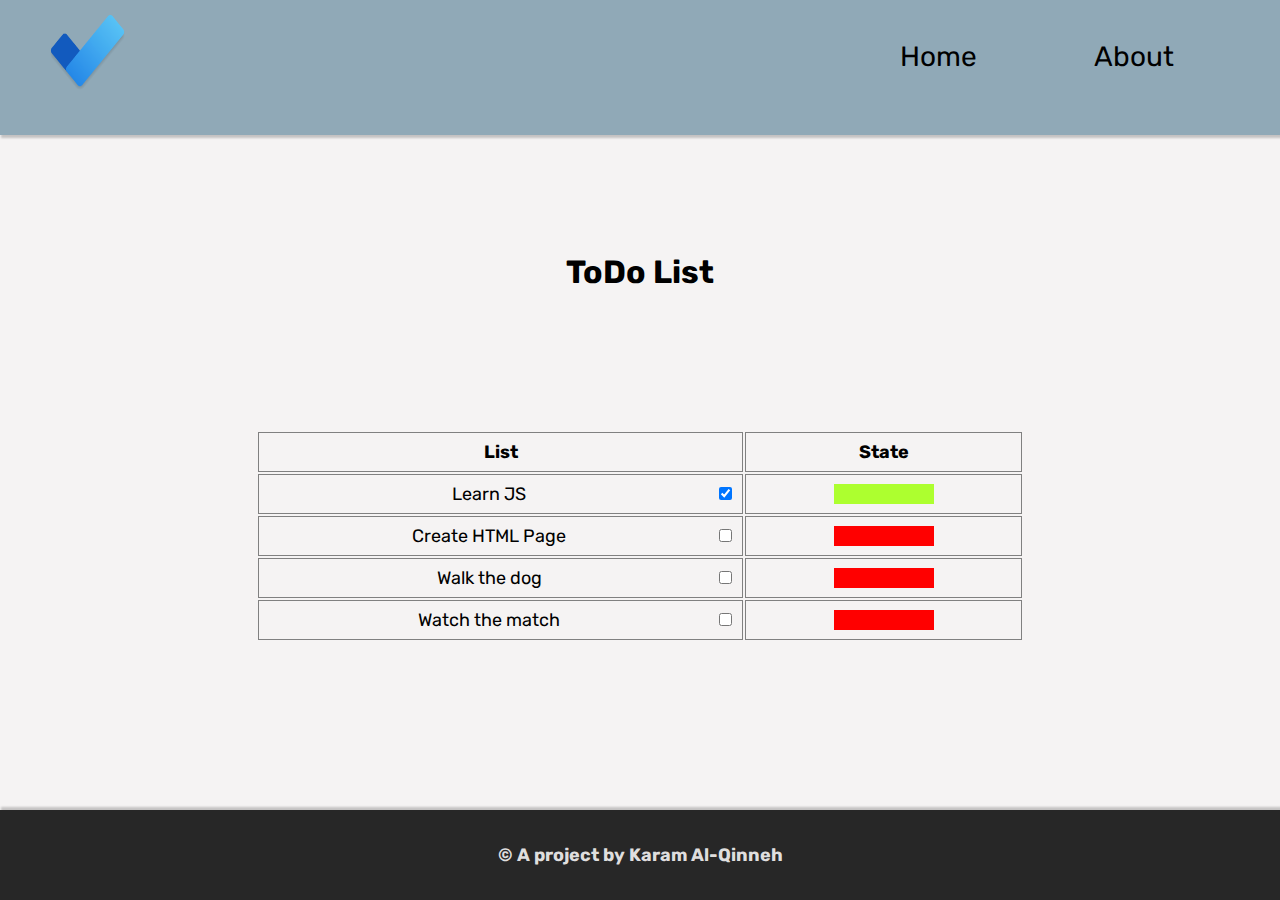
<file: index.html>
<!DOCTYPE html>
<html lang="en">
<head>
    <meta charset="UTF-8">
    <meta http-equiv="X-UA-Compatible" content="IE=edge">
    <meta name="viewport" content="width=device-width, initial-scale=1.0">
    <link href="https://fonts.googleapis.com/css2?family=Rubik&display=swap" rel="stylesheet">
    <link rel="stylesheet" href="./style/global.css">
    <link rel="stylesheet" href="./style/index.css">
    <title>Home</title>
</head>
<body>
    
    <header>
        <img src="./assets/logo.png" alt="logo" class="logo">
        <nav class="nav-bar">
            <ul>
                <a href="./index.html"><li>Home</li></a>
                <a href="./about.html"><li>About</li></a>
            </ul>
        </nav>
    </header>
    <main>
        <h1>ToDo List</h1>
        <table>
            <tr>
              <th>List</th>
              <th>State</th>
            </tr>
            <tr>
              <td>Learn JS <span><input type="checkBox" checked></span>  </td>
              <td>
                <div class="state-box green"></div>
              </td>
            </tr>
            <tr>
              <td>Create HTML Page <span><input type="checkBox"></span></td>
              <td>
                  <div class="state-box red"></div>
              </td>
            </tr>
            <tr>
              <td>Walk the dog <span><input type="checkBox"></span></td>
              <td><div class="state-box red"></div></td>
            </tr>
            <tr>
              <td>Watch the match <span><input type="checkBox"></span></td>
              <td><div class="state-box red"></div></td>
            </tr>
          </table>
    </main>
    <footer>
        <h3>&#169 A project by Karam Al-Qinneh</h3>
    </footer>
    <script src="./js/app.js"></script>
</body>
</html>
</file>
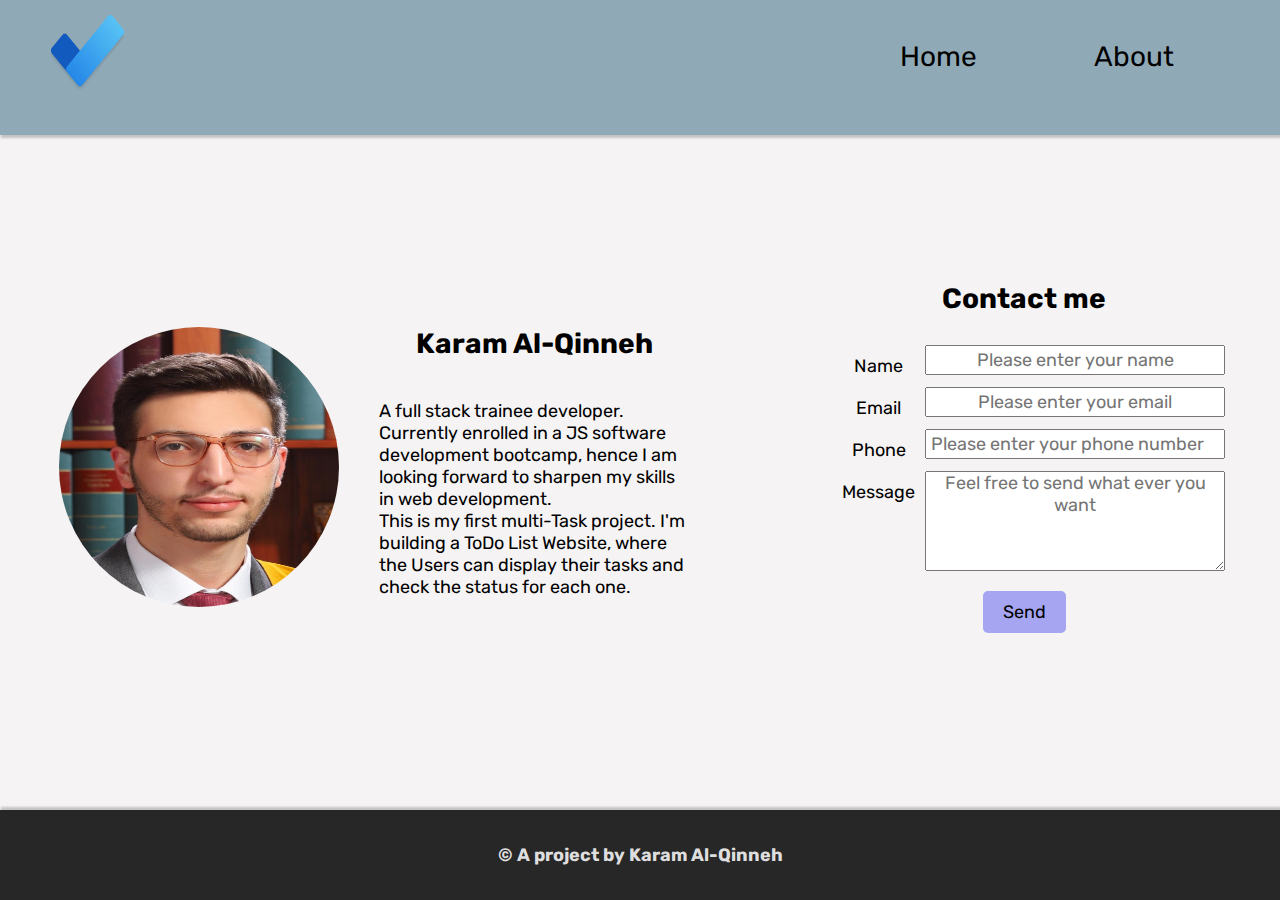
<file: about.html>
<!DOCTYPE html>
<html lang="en">
<head>
    <meta charset="UTF-8">
    <meta http-equiv="X-UA-Compatible" content="IE=edge">
    <meta name="viewport" content="width=device-width, initial-scale=1.0">
    <link href="https://fonts.googleapis.com/css2?family=Rubik&display=swap" rel="stylesheet">
    <link rel="stylesheet" href="./style/global.css">
    <link rel="stylesheet" href="./style/about.css">
    <title>About</title>
</head>
<body>
    <header>
        <img src="./assets/logo.png" alt="logo" class="logo">
        <nav class="nav-bar">
            <ul>
                <a href="./index.html"><li>Home</li></a>
                <a href="./about.html"><li>About</li></a>
            </ul>
        </nav>
    </header>
    <main>
        <section id="aboutMe">
            <img src="./assets/aboutMePhoto.jpeg" alt="A photo of the author">
            <div class="overview-container">
                <h3>Karam Al-Qinneh</h3>
                <div class="description">
                    <p>A full stack trainee developer. Currently enrolled in a JS software development bootcamp, hence I am looking forward to sharpen my skills in web development. </p>
                    <p>This is my first multi-Task project. I'm building a ToDo List Website, where the Users can display their tasks and check the status for each one.
                    </p>
                </div>
            </div>    
        </section>
        <section id="contactMe">
            <h3>Contact me</h3>
            <form action="">
                    <div class="form-containter">
                        <label for="name">Name</label>
                        <input type="text" id="name" name="name" placeholder="Please enter your name">
                        <label for="email">Email</label>
                        <input type="email" id="email" name="email" placeholder="Please enter your email">
                        <label for="number">Phone</label>
                        <input type="number" id="number" name="number" placeholder="Please enter your phone number">
                        <label for="message">Message</label>
                        <textarea id="message" name="message" placeholder="Feel free to send what ever you want"></textarea>
                    </div>
                    <button type="submit">Send</button>    
            </form>
        </section>
    </main>
    <footer>
        <h3>&#169 A project by Karam Al-Qinneh</h3>
    </footer>
</body>
</html>
</file>
<file: style/global.css>
* {
    box-sizing: border-box;
    margin: 0;
    padding: 0;
    font-size: 18px;
    font-family: 'Rubik', sans-serif;
}

header {
    display: flex;
    justify-content: space-between;
    height: 15vh;
    background-color: #90a9b7;
    box-shadow: 2px 2px 2px 1px rgba(0, 0, 0, 0.2);

}

.logo {
    height: 75px;
    width: 75px;
    margin-top: 14.5px;
    margin-left: 50px;
}


.nav-bar ul {
    list-style-type: none;
    margin-right: 50px;
}

.nav-bar ul li {
    display: inline-block;
    height: 10vh;
    margin-top: 40px;

}

.nav-bar ul a li  {
    text-decoration: none;
    color: #000;
    width: 15vw;
    text-align: center;
    font-size: 28px;
}

body {
    background: #f5f3f3;
}

main {
    width: 100%;
}

footer {
    height: 10vh;
    background-color: #272727;
    color: rgb(223, 222, 222);
    text-align: center;
    display: flex;
    width: 100%;
    align-items: center;
    justify-content: center;
    box-shadow: 2px -2px 2px 1px rgba(0, 0, 0, 0.2);

}
</file>
<file: style/index.css>
main {
    display: flex;
    flex-direction: column;
    justify-content: space-evenly;
    align-items: center;
    height: 75vh;
}

h1 {
    font-size: 32px;
    margin-bottom: 20px;
}

table {
    width: 60%;
    margin-bottom: 50px;
}

tr {
    height: 40px;
}

td {
    text-align: center;
}

.green {
    height: 20px;
    width: 100px;
    background-color: greenyellow;
    margin: 0 auto;
}

.red {
    height: 20px;
    width: 100px;
    background-color: red;
    margin: 0 auto;
}

span {
    float: right;
    margin-right: 10px;
}


td, th{
    border: gray 1px solid;
    }
</file>
<file: style/about.css>
main {
    display: flex;
    justify-content: space-between;
    align-items: center;
    height: 75vh;
}


#aboutMe {
    display: flex;
    justify-content: center;
        gap: 20px;
    width: 60%;
}

#aboutMe img {
    border-radius: 50%;
    height: 280px;
    width: 280px;
}

.overview-container h3  {
    font-size: 28px;
    text-align: center;
    margin-bottom: 20px;
}

.overview-container .description {
    width: 350px;
    padding: 20px;
}

#contactMe {
    width: 30%;
    margin:0 auto;
    text-align: center;
    margin-top: 30px;
    
}

#contactMe h3 {
    margin-bottom: 30px;
    font-size: 28px;

}

form {
    display: flex;
    flex-direction: column;
}

.form-containter{
    display: grid;
    grid-template-columns: 1fr 1.5fr;
}

form div label {
    margin: 10px;
}

form input {
    height: 30px;
    width:300px;
    text-align: center;

}

form textarea {
    height: 100px;
    width:300px;
    text-align: center;
}


label {
    margin-right: 30px;
}

form button {
    background-color: rgb(165 165 241);
    margin: 20px auto 60px auto;
    border-style: none;
    border-radius: 5px;
    padding: 10px 20px;
}
</file>
